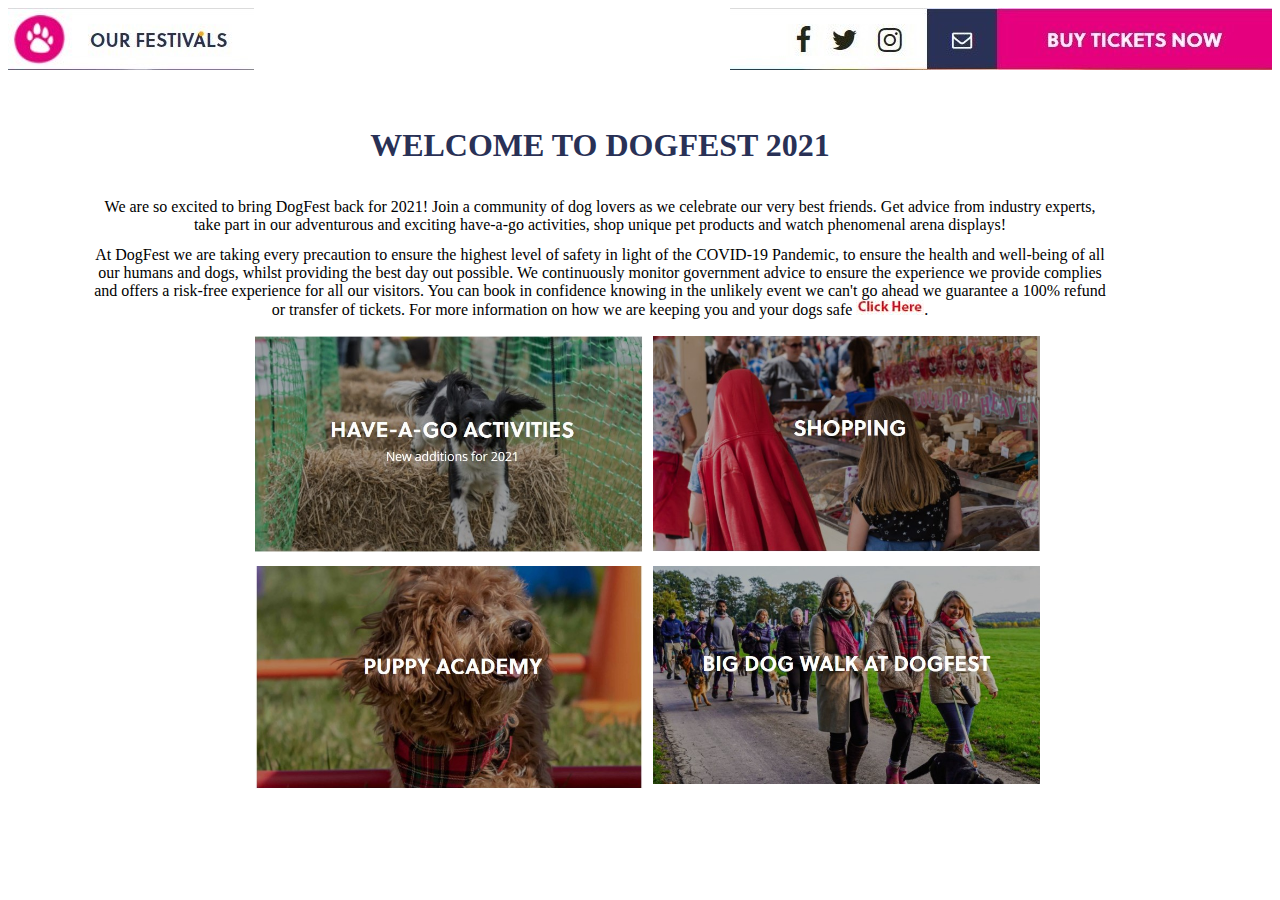
<file: index.html>
<!-- Author Henrique Oliveira-->

<!DOCTYPE html> 
<!-- HTML5 doctype -->

<html lang="en">

	<head>
		<meta charset="UTF-8"> 
		<!--Character set-->
		<title>Henrique | DOGFEST</title> 
		<!--Title of the page-->	
		<link rel="stylesheet" href="./css/style.css">
		<!--This is the use of an external CSS-->
		
	</head>
	<!--This is the Head of the page-->
	
	<body>
		
		<div id = "menu">
			<a href = "index.html"> 
				<div class = "ourfestivals"> <img src = "./pictures/navbar.jpg" alt = "navbar" /></div>
			</a>
			<a href = "https://dogfest.seetickets.com/content/show-options/"> 
				<div class ="buynow"><img src = "./pictures/navbar-2.jpg" alt = "navbar-2" /></div>
			</a>
		</div>
		<!--Pictures provided to use on the top of the page. navbar.jpg links to index page-->
	
		<div id = "content">
			<h1>WELCOME TO DOGFEST 2021</h1>
			<!--Heading using text provided-->
			
			<div class = "text">
				<p>We are so excited to bring DogFest back for 2021! Join a community of dog lovers as we celebrate our 
				very best friends. Get advice from industry experts, take part in our adventurous and exciting have-a-go 
				activities, shop unique pet products and watch phenomenal arena displays!</p>
				<!--Paragraph using text provided-->

				<p>At DogFest we are taking every precaution to ensure the highest level of safety in light of the COVID-19 
				Pandemic, to ensure the health and well-being of all our humans and dogs, whilst providing the best day out 
				possible. We continuously monitor government advice to ensure the experience we provide complies and offers 
				a risk-free experience for all our visitors. You can book in confidence knowing in the unlikely event we can't 
				go ahead we guarantee a 100% refund or transfer of tickets. For more information on how we are keeping you and 
				your dogs safe <a href = "https://www.dog-fest.co.uk/"> <img src = "./pictures/clickhere.jpg" alt = "click here"/></a>.</p>
				<!--Paragraph using text provided and "click here" linked to https://www.dog-fest.co.uk/ -->
			</div>

			<div class = "center">
				<div class = "pictures">	
						<a href = "activities.html">
							<div class = "pic"> <img src = "./pictures/dog1.jpg" alt = "Have-a-go Activities" style = "width:100%" /></div>
						</a>
						<a href = "shopping.html">
							<div class = "pic"> <img src = "./pictures/dog2.jpg" alt = "Shopping" style = "width:100%" /></div>
						</a>
						<a href = "academy.html">
							<div class = "pic"> <img src = "./pictures/dog3.jpg" alt = "Puppy Academy" style = "width:100%" /></div>
						</a>
						<a href = "walk.html"> 
							<div class = "pic"> <img src = "./pictures/dog4.jpg" alt="Big dog walk at DOGFEST" style = "width:100%" /></div>
						</a>
				</div>	
			</div>
			<!--pictures provided linked to the pages-->
		</div>
		
	</body>
	<!--This is the Body of the page-->
	
</html>
</file>
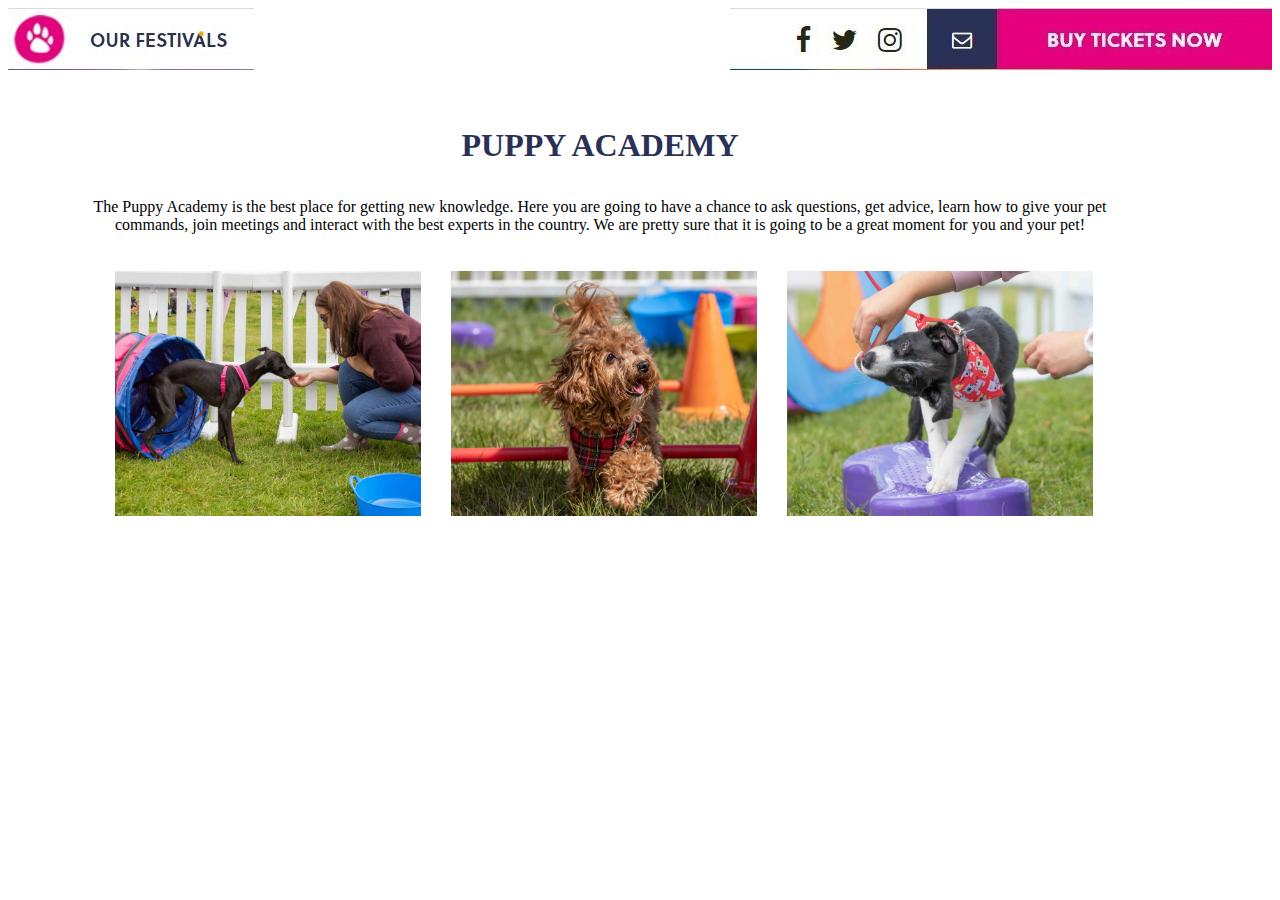
<file: academy.html>
<!-- Author Henrique Oliveira-->

<!DOCTYPE html> 
<!-- HTML5 doctype -->

<html lang="en">

	<head>
		<meta charset="UTF-8"> 
		<!--Character set-->
		<title>Henrique | DOGFEST</title> 
		<!--Title of the page-->	
		<link rel="stylesheet" href="./css/style.css">
		<!--This is the use of an external CSS-->
		
	</head>
	<!--This is the head of the page-->
	
	<body>
	
		<div id = "menu">
			<a href = "index.html"> 
				<div class = "ourfestivals"> <img src = "./pictures/navbar.jpg" alt = "navbar" /></div>
			</a>
			<a href = "https://dogfest.seetickets.com/content/show-options/"> 
				<div class ="buynow"><img src = "./pictures/navbar-2.jpg" alt = "navbar-2" /></div>
			</a>
		</div>
		<!--Pictures provided to use on the top of the page. navbar.jpg links to index page-->	
		
		<div id = "content">
			<h1>PUPPY ACADEMY</h1>
			<!--Heading using text provided-->
			
			<div class = "text">
				<p>The Puppy Academy is the best place for getting new knowledge. Here you are going to have a chance to ask questions, get advice,
				learn how to give your pet commands, join meetings and interact with the best experts in the country. We are pretty sure that it is 
				going to be a great moment for you and your pet!</p>
			</div>
			<!--Text created inspired in the DOGFEST page-->
			
			<div class = "academy">	
				<div class = "academypic"> <img src = "./pictures/academy1.jpg" alt = "Academy1" style = "width:100%" /></div>
				<div class = "academypic"> <img src = "./pictures/academy2.jpg" alt = "Academy2" style = "width:100%" /></div>
				<div class = "academypic"> <img src = "./pictures/academy3.jpg" alt = "Academy3" style = "width:100%" /></div>
			</div>	
			<!--Pictures included were taken from DOGEST website-->
		</div>
		
	</body>
	<!--This is the body of the page-->
	
</html>
</file>
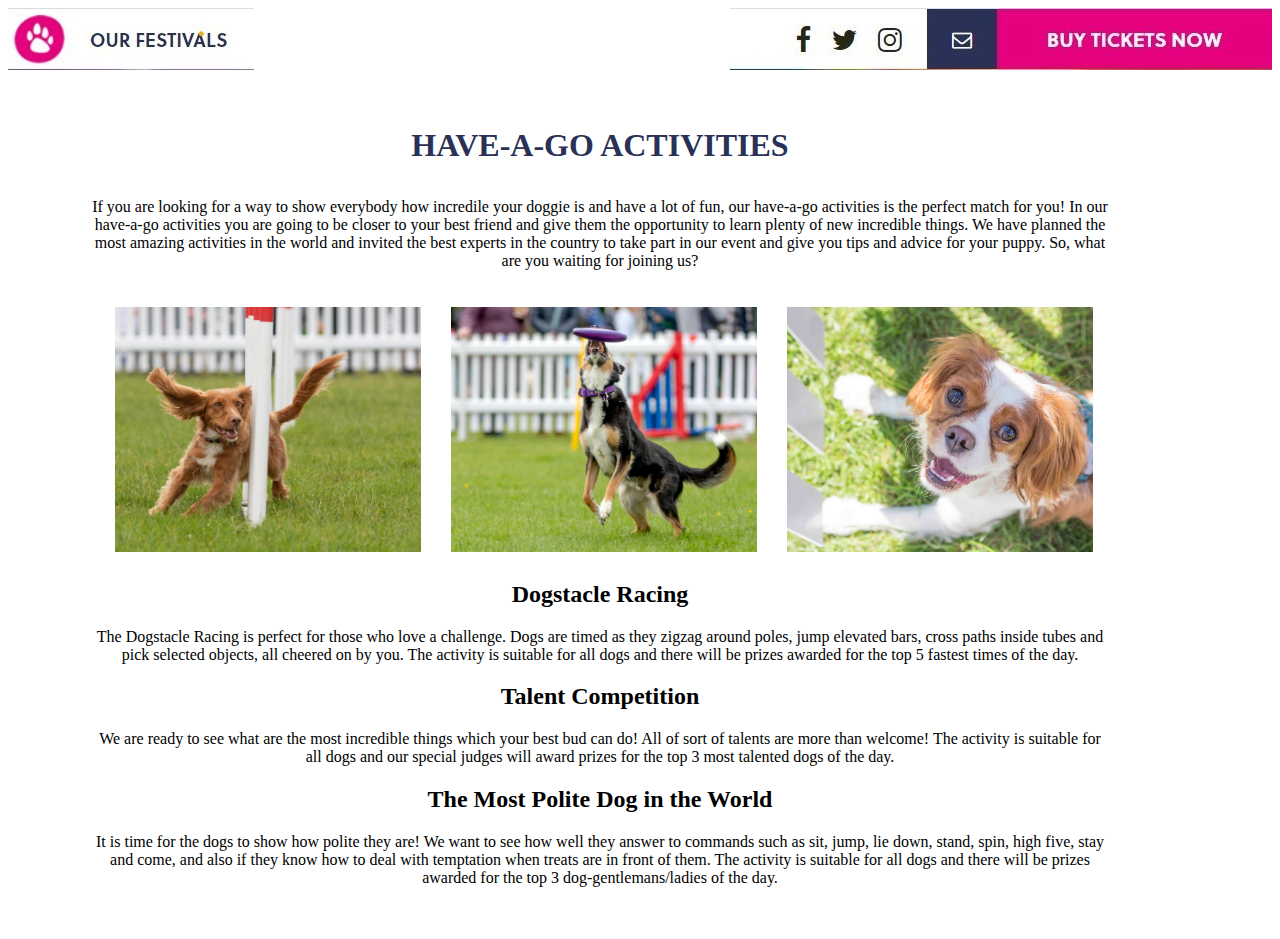
<file: activities.html>
<!-- Author Henrique Oliveira-->

<!DOCTYPE html> 
<!-- HTML5 doctype -->

<html lang="en">

	<head>
		<meta charset="UTF-8"> 
		<!--Character set-->
		<title>Henrique | DOGFEST</title> 
		<!--Title of the page-->	
		<link rel="stylesheet" href="./css/style.css">
		<!--This is the use of an external CSS-->
		
	</head>
	<!--This is the head of the page-->
	
	<body>
	
		<div id = "menu">
			<a href = "index.html"> 
				<div class = "ourfestivals"> <img src = "./pictures/navbar.jpg" alt = "navbar" /></div>
			</a>
			<a href = "https://dogfest.seetickets.com/content/show-options/"> 
				<div class ="buynow"><img src = "./pictures/navbar-2.jpg" alt = "navbar-2" /></div>
			</a>
		</div>
		<!--Pictures provided to use on the top of the page. navbar.jpg links to index page-->
			
		<div id = "content">
			<h1>HAVE-A-GO ACTIVITIES</h1>
			<!--Heading using text provided-->
			
			<div class = "text">
				<p>If you are looking for a way to show everybody how incredile your doggie is and have a lot of fun, our have-a-go activities is 
				the perfect match for you! In our have-a-go activities you are going to be closer to your best friend and give them the opportunity 
				to learn plenty of new incredible things. We have planned the most amazing activities in the world and invited the best experts in 
				the country to take part in our event and give you tips and advice for your puppy. So, what are you waiting for joining us?</p> 
				<!--Text created inspired in the DOGFEST page-->
				
				<div class = "act">	
						<div class = "actpic"> <img src = "./pictures/act1.jpg" alt = "Act1" style = "width:100%" /></div>
						<div class = "actpic"> <img src = "./pictures/act2.jpg" alt = "Act2" style = "width:100%" /></div>
						<div class = "actpic"> <img src = "./pictures/act3.jpg" alt = "Act3" style = "width:100%" /></div>
				</div>
				<!--Text created inspired in the DOGFEST page-->
				
				<h2>Dogstacle Racing</h2>
				
				<p>The Dogstacle Racing is perfect for those who love a challenge. Dogs are timed as they zigzag around poles, jump elevated bars, cross
				paths inside tubes and pick selected objects, all cheered on by you. The activity is suitable for all dogs and there will be prizes awarded
				for the top 5 fastest times of the day.</p>
				<!--Text created inspired in the DOGFEST page-->
				
				<h2>Talent Competition</h2>
				
				<p>We are ready to see what are the most incredible things which your best bud can do! All of sort of talents are more than welcome! The 
				activity is suitable for all dogs and our special judges will award prizes for the top 3 most talented dogs of the day.</p>
				<!--Text created inspired in the DOGFEST page-->
				
				<h2>The Most Polite Dog in the World</h2>
				
				<p>It is time for the dogs to show how polite they are!	We want to see how well they answer to commands such as sit, jump, lie down, stand,
				spin, high five, stay and come, and also if they know how to deal with temptation when treats are in front of them. The activity is suitable
				for all dogs and there will be prizes awarded for the top 3 dog-gentlemans/ladies of the day.</p>
				<!--Text created inspired in the DOGFEST page-->
			</div>
		
		</div>
	</body>
	<!--This is the body of the page-->
	
</html>
</file>
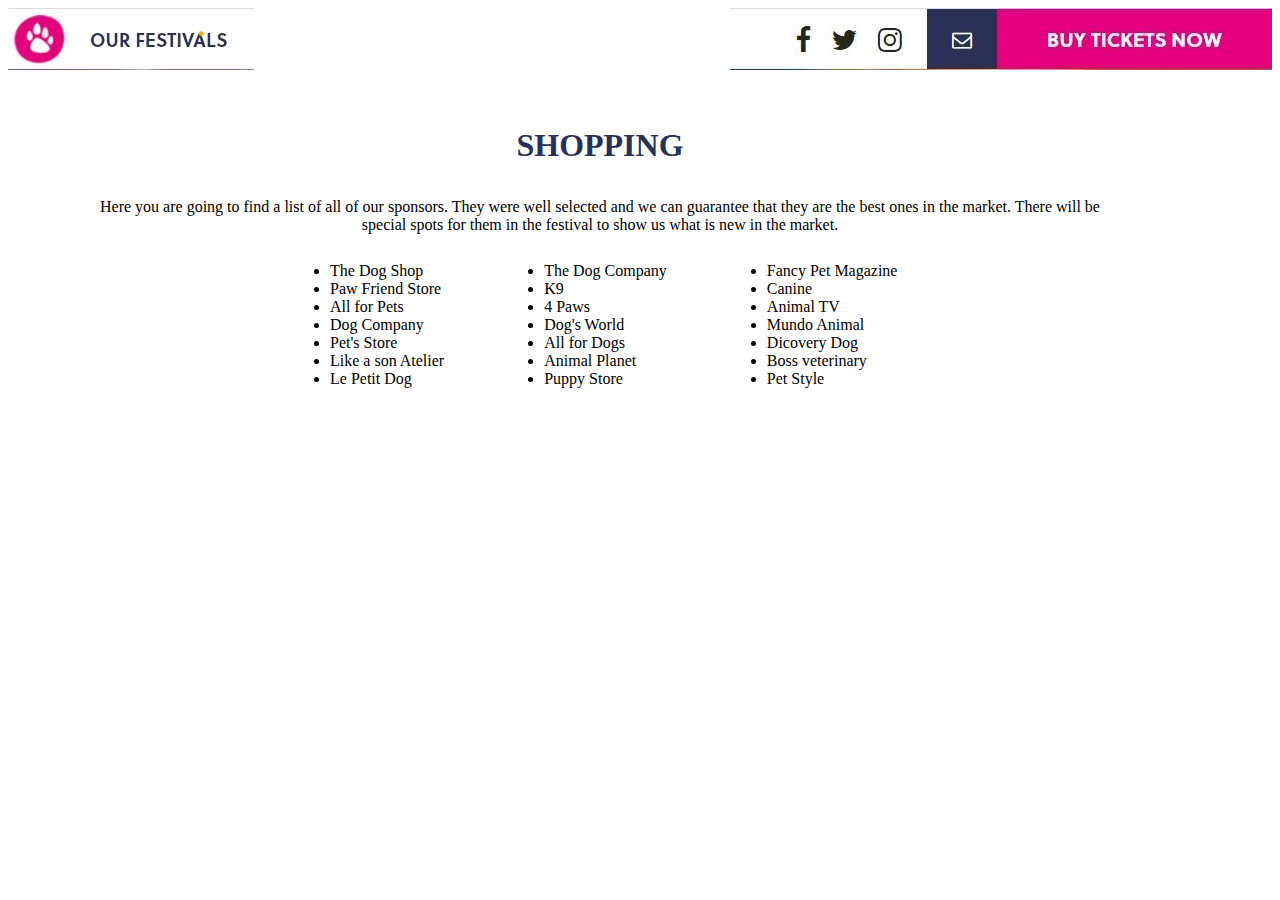
<file: shopping.html>
<!-- Author Henrique Oliveira-->

<!DOCTYPE html> 
<!-- HTML5 doctype -->

<html lang="en">

	<head>
		<meta charset="UTF-8"> 
		<!--Character set-->
		<title>Henrique | DOGFEST</title> 
		<!--Title of the page-->	
		<link rel="stylesheet" href="./css/style.css">
		<!--This is the use of an external CSS-->
		
	</head>
	<!--This is the head of the page-->
	
	<body>
	
		<div id = "menu">
			<a href = "index.html"> 
				<div class = "ourfestivals"> <img src = "./pictures/navbar.jpg" alt = "navbar" /></div>
			</a>
			<a href = "https://dogfest.seetickets.com/content/show-options/"> 
				<div class ="buynow"><img src = "./pictures/navbar-2.jpg" alt = "navbar-2" /></div>
			</a>
		</div>
		<!--Pictures provided to use on the top of the page. navbar.jpg links to index page-->
		
		<div id = "content">
			<h1>SHOPPING</h1>
			<!--Heading using text provided-->
			
			<div class = "text">
				<p>Here you are going to find a list of all of our sponsors. They were well selected and we can guarantee that they are 
				the best ones in the market. There will be special spots for them in the festival to show us what is new in the market.</p> 
			</div>
			<!--Text created inspired in the DOGFEST page-->
		
			<div class = "list1">
				 <ul>
					<li>The Dog Shop</li>
					<li>Paw Friend Store</li>
					<li>All for Pets</li>
					<li>Dog Company</li>
					<li>Pet's Store</li>
					<li>Like a son Atelier</li>
					<li>Le Petit Dog</li>
				</ul>
			</div>
			
			<div class = "list2">
				 <ul>
					<li>The Dog Company</li>
					<li>K9</li>
					<li>4 Paws</li>
					<li>Dog's World</li>
					<li>All for Dogs</li>
					<li>Animal Planet</li>
					<li>Puppy Store</li>
				</ul>
			</div>
			
			<div class = "list3">
				 <ul>
					<li>Fancy Pet Magazine</li>
					<li>Canine</li>
					<li>Animal TV</li>
					<li>Mundo Animal</li>
					<li>Dicovery Dog</li>
					<li>Boss veterinary</li>
					<li>Pet Style</li>
				</ul>
			</div>
			<!--Lists created using "fake" sponsors-->
		</div>		
	</body>
	<!--This is the body of the page-->
	
</html>
</file>
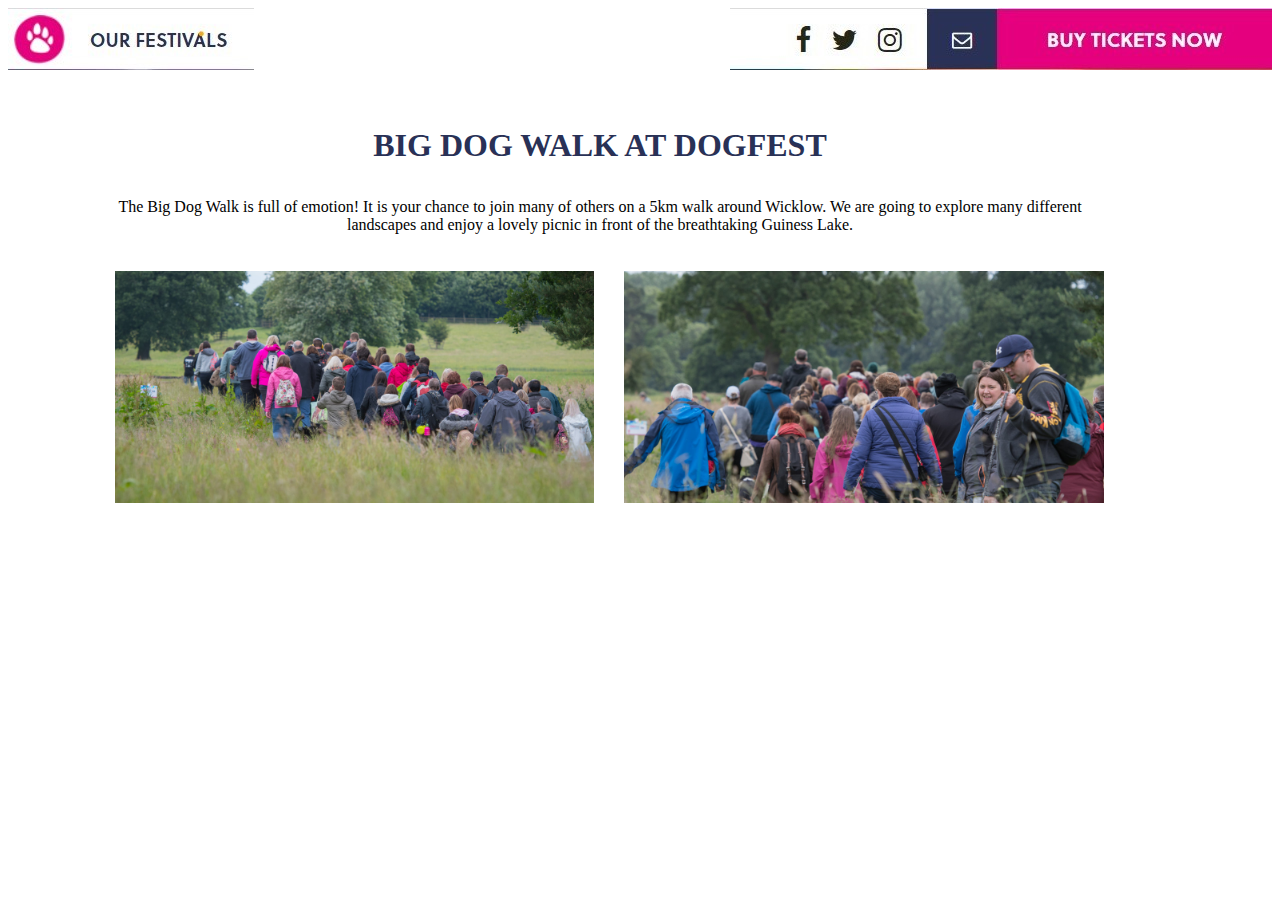
<file: walk.html>
<!-- Author Henrique Oliveira-->

<!DOCTYPE html> 
<!-- HTML5 doctype -->

<html lang="en">

	<head>
		<meta charset="UTF-8"> 
		<!--Character set-->
		<title>Henrique | DOGFEST</title> 
		<!--Title of the page-->	
		<link rel="stylesheet" href="./css/style.css">
		<!--This is the use of an external CSS-->
		
	</head>
	<!--This is the head of the page-->
	
	<body>
	
		<div id = "menu">
			<a href = "index.html"> 
				<div class = "ourfestivals"> <img src = "./pictures/navbar.jpg" alt = "navbar" /></div>
			</a>
			<a href = "https://dogfest.seetickets.com/content/show-options/"> 
				<div class ="buynow"><img src = "./pictures/navbar-2.jpg" alt = "navbar-2" /></div>
			</a>
		</div>
		<!--Pictures provided to use on the top of the page. navbar.jpg links to index page-->
		
		<div id = "content">
			<h1>BIG DOG WALK AT DOGFEST</h1>
			<!--Heading using text provided-->
			
			<div class = "text">
				<p>The Big Dog Walk is full of emotion! It is your chance to join many of others on a 5km walk around Wicklow. We are going
				 to explore many different landscapes and enjoy a lovely picnic in front of the breathtaking Guiness Lake.</p>
			</div>
			<!--Text created inspired in the DOGFEST page-->
			
			<div class = "walk"> 
				<div class = "walkpic"><img src = "./pictures/walk1.jpg" alt = "Walk" style = "width:100%" /></div>
				<div class = "walkpic"><img src = "./pictures/walk2.jpg" alt = "Walk" style = "width:100%" /></div>
			</div>	
			<!--Pictures included were taken from DOGEST website-->
		</div>
		
	</body>
	<!--This is the body of the page-->
	
</html>
</file>
<file: css/style.css>
/
/*Author Henrique Oliveira*/

/*general style applied for all of the pages*/

body {
	margin: 0;
	padding: 0;
	background-color: #FFFFFF;
	font-family: sans-serif;
	font-size: 17px;
	line-height: 24px;
	color: #333333;
}

p {
	margin: 12px 0;
}

#menu {
	overflow: auto;
}

h1 {
	color: #293156;
	text-align: center;
}

.ourfestivals{
	float: left;
}
	
.buynow{
	float: right;
}

#content {
	max-width: 1100px;
	margin: 0 130px 0 50px; /*margin similar to the word file*/
	padding: 32px;
	text-align: center;
}

.text {
	margin: 0;
	padding: 0;
	overflow: hidden;	
}

/*Style applied only for index.html*/

.center {
	display: block;
	margin-left: 160px;
	margin-right: 120px;
	width: 95%;
}

.pic {
	float: left;
	width: 40%;
	padding: 5px;	
}

.pictures {
	content: "";
	clear: both;
	display: table;
}

/*Style applied for shopping.html*/

.list1 {
	text-align: left;
	float: left;
	margin-left: 200px;
}

.list2 {	
	text-align: left;
	float: left;
	margin-left: 60px;
}

.list3 {
	text-align: left;
	float: left;
	margin-left: 60px;
}

/*Style applied for academy.html*/

.academypic {
	margin-top: 20px;
	margin-left: 20px;
	float: left;
	width: 30%;
	padding: 5px;	
}

.academy {
	content: "";
	clear: both;
	display: table;
}

/*Style applied for walk.html*/

.walkpic {
	margin-top: 20px;
	margin-left: 20px;
	float: left;
	width: 47%;
	padding: 5px;	
}

.walk {
	content: "";
	clear: both;
	display: table;
}

/*Style applied for activities.html*/

.actpic {
	margin-top: 20px;
	margin-left: 20px;
	float: left;
	width: 30%;
	padding: 5px;	
}

.act {
	content: "";
	clear: both;
	display: table;
}
</file>
